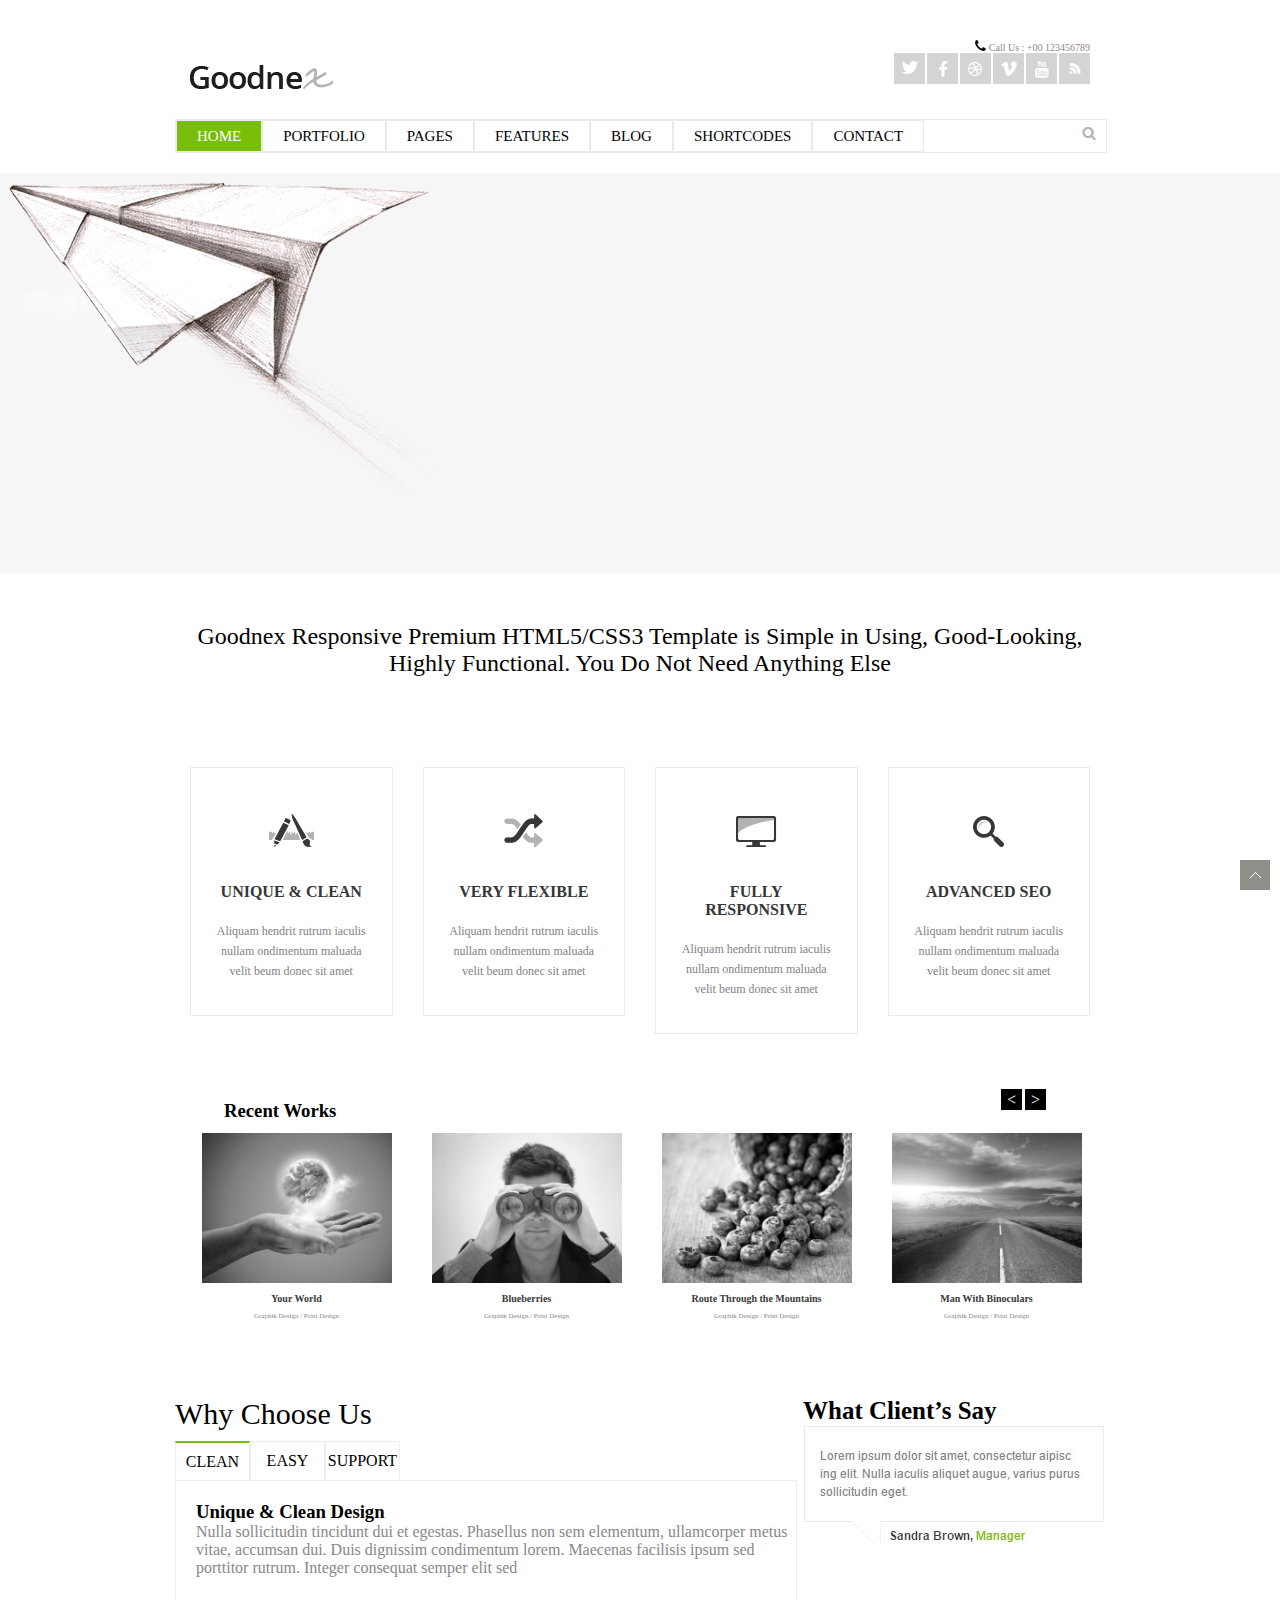
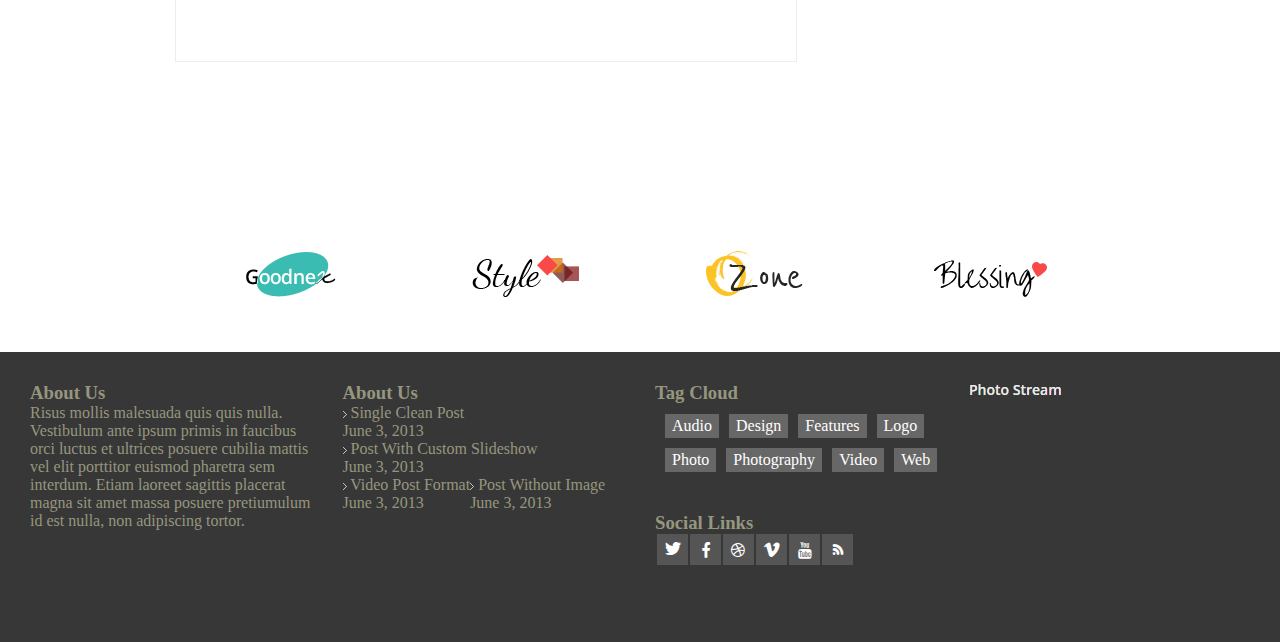
<file: index.html>
<!DOCTYPE HTML PUBLIC "-//W3C//DTD HTML 4.01//EN" "http://www.w3.org/TR/html4/strict.dtd">
<html lang="en">
<head>
	<meta http-equiv="Content-Type" content="text/html;charset=UTF-8">
	<title>10.22星期天作业</title>
	<link rel="stylesheet" href="10.22zuoye.css">
	<link rel="stylesheet" href="shange.css">

</head>
<style>
	@media screen and (min-width: 1200px) {
		.contain{
			width: 960px;
		}
		.dingbu-c{
			width: 100%;
		}
		.tp{
			display: block;
			margin: 0 auto;
		}
		.tp111{
			margin-top: 10px;
		}
		.dccc{
			width: 100%;
		}
		
		#like .link-a{
			width: 65%;
			margin: 0 auto;
		}
		#like{
			width: 100%;
		}
		#dingbu > .dbbb{
			margin-top: 150px;
			margin-bottom: 50px;
		}
		#dingbu .choose{
			height: 300px;
		}
		.choose{
			margin-top: 50px;
		}
	}
	@media screen and (max-width: 1200px) and (min-width: 992px) {
		.contain{
			width: auto;
		}
		.dingbu-a{
			width: 50%;
		}
		.dingbu-b{
			width: 50%;
		}
		.dinbu-c{
			width: auto;
		}
		.tp{
			display: block;
			margin: 0 auto;
		}
		.dccc{
			width: 100%;

		}
		
		#like{
			width: 100%;
		}
		#like .link-a{
			width: 75%;
			margin: 0 auto;
		}
		.hyp-b{
			margin: 0 auto;
		}
		#dingbu.dbbb{
		margin-top:150px;
			margin-bottom: 30px;

		}
		#dingbu .choose{
			height: 300px;
		}
		.choose{
			margin-top: 50px;
		}
	}
	@media screen and (max-width: 992px) and (min-width: 768px) {
		.contain{
			width: auto;
		}
		.dingbu-a{
			width: 50%;
		}
		.dingbu-b{
			width: 50%;
		}
		.dinbu-c{
			width: auto;
		}
		.dingbu-c-a{
			display: none;
		}
		.tp{
			display: block;
			margin: 0 auto;
		}
		.tp111{
			margin-top: 10px;
		}
		.dccc{
			width: 100%;

		}
		
		#like .link-a{
			width: 90%;
			margin: 0 auto;
		}
		#like{
			width: 100%;
		}
		#dingbu.dbbb{
			margin-top: 150px;
			margin-bottom: 30px;

		}
		#dingbu .choose{
			height: 300px;
		}

	}
	@media screen and (max-width: 768px) {
		.dingbu{
			width: auto;
		}
		
		#logo{
			width: 100%;
			margin: 0 auto;
			clear: both;	
			float: none;
			text-align: center;
		}
		.dingbu-b{
			width: 100%;
			margin: 0 auto;
			clear: both;	
			float: none;
			text-align: center;	
		}
		.Call{
			width: 100%;
			margin: 0 auto;
			clear: both;	
			float: none;
			text-align: center;	
		}
		.kdiv{
			width: 100%;
			margin: 0 auto;
			clear: both;	
			float: none;
			text-align: center;	
		}
		.shiliantu{
			width:50%;
			float: none;
			margin: 0 auto;
		}
		.dingbu-c-a{
			display: none;
		}
		.dinbu-c{
			width: 100%;
		}
		.tp{
			display: block;
			margin: 0 auto;
		}
		.tp111{
			margin-top: 10px;
		}
		.dccc{
			width: 100%;
		}
		
		#like .link-a{
			width: 80%;
			margin: 0 auto;
		}
		#like{
			width: 100%;
		}
		.hyp-b{
			width: 100%;
			margin: 0 auto;
			overflow: hidden;
		}

		#like > .hyp-b > .hyp-b-a:nth-of-type(2) , #like > .hyp-b > .hyp-b-a:nth-of-type(3) , #like > .hyp-b > .hyp-b-a:nth-of-type(4){
			display: none;
		}
		#dingbu .choose .row .choose-A {
			width: 500px;
			height: 250px;
		}
		#dingbu .choose .row .choose-c{
			margin-top: 50px;
			width: 100%;

		}
		#dingbu .choose{
			width: 100%;
		}
		body{
			width: 100%;
		}
		.dingbu-c{
			display: none;
		}
		#dingbu.dbbb{
			margin-top: 150px;
			margin-bottom: 30px;
		}
		.tpaa{
	margin-top: 30px;
}
		#banner{
			width: 100%;
		}
}
</style>
<body>
	<!-- 顶部 -->
	<div id='dingbu'>
		<div class='dingbu contain'>
			<div class='row'>
				<div class='dingbu-a col-lg-6 col-md-6 col-sm-6 col-xs-12'>
					<div id="logo">
						<a href="index.html">
							<img src="img/logo.png" alt="logo">
						</a>
					</div>
				</div>
				<div class='dingbu-b col-lg-6 col-md-6 col-sm-6 col-xs-12'>
						<div class='Call'><img src="img/Call.jpg" alt=""> Call Us : +00 123456789</div>
						<div class='kdiv'></div>
						<ul class='shiliantu'>
							<li class='twitter'><a href="">&#xe89d;</a></li>
							<li class='twitter facebook'><a href="">&#xe6c3;</a></li>
							<li class='twitter dribbble'><a href="">&#xe6ac;</a></li>
							<li class='twitter vimeo'><a href="">&#xe61c;</a></li>
							<li class='twitter youtube'><a href="">&#xe6d7;</a></li>
							<li class='twitter rss'><a href="">&#xe6cc;</a></li>
						</ul>
				</div>
			</div>
			<div class='dingbu-c'>
					<div class='dingbu-c-a'>
						<ul>
							<li class='green'><a href="" >HOME</a></li>
							<li><a href="" class='fff'>PORTFOLIO</a></li>
							<li><a href="" class='fff'>PAGES</a></li>
							<li><a href="" class='fff'>FEATURES</a></li>
							<li><a href="" class='fff'>BLOG</a></li>
							<li><a href="" class='fff'>SHORTCODES</a></li>
							<li><a href="" class='fff'>CONTACT</a></li>
						</ul>
					</div>
					<div class='dingbu-c-b'>
						<a href=""><img src="img/sousuo1.jpg" alt=""></a>
					</div>
			</div>
	</div>
	<!-- banner -->
	

	<div id='banner'>
		<img src="img/banner1.png" alt="" class='banner1'>
		<img src="img/banner2.png" alt="" class='banner2'>
		<img src="img/banner3.png" alt="" class='banner3'>
		<img src="img/bannerfj.png" alt="" class='banner4'>
		<img src="img/bannerfj2.png" alt="" class='banner5'>

		<h1>Incredibly Clean</h1>
		<div class='bannerone'><span>and Amazingly Multifunctional</span></div>
		<div class='bannertwo'><span>Fully Responsive Template!</span></div>
	</div>





	<!-- banner下 -->
	<div class='wz contain'>
			<h2>Goodnex Responsive Premium HTML5/CSS3 Template is Simple in Using, Good-Looking, 
				Highly Functional. You Do Not Need Anything Else</h2>
	</div>
<div class="contain tp111">
		<div class="row">
			<div class="col-lg-3 col-md-4 col-sm-6 col-xs-12">
				<div class="box">
						<div class="hide"></div>
						<div class="box-center">
							<i class="i1"></i>
							<h5>Unique & Clean</h5>
							<p>
								
								Aliquam hendrit  rutrum iaculis nullam ondimentum maluada velit beum donec 
								sit amet 
							
							</p>
						</div>
						
					</div>
			</div>
		
			<div class="col-lg-3 col-md-4 col-sm-6 col-xs-12">
				<div class="box">
						<div class="hide"></div>
						<div class="box-center">
							<i class="i2"></i>
							<h5>VERY FLEXIBLE</h5>
							<p>
								
								Aliquam hendrit rutrum iaculis nullam ondimentum maluada velit beum donec sit amet 
							
							</p>
						</div>
						
					</div>
			</div>
			<div class="col-lg-3 col-md-4 col-sm-6 col-xs-12">
			<div class="box">
						<div class="hide"></div>
						<div class="box-center">
							<i class="i3"></i>
							<h5>FULLY RESPONSIVE</h5>
							<p>
								
								Aliquam hendrit rutrum iaculis nullam ondimentum maluada velit beum donec sit amet
							
							</p>
						</div>
						
					</div>
			</div>
		
			<div class="col-lg-3 col-md-4 col-sm-6 col-xs-12">
				<div class="box">
						<div class="hide"></div>
						<div class="box-center">
							<i class="i4"></i>
							<h5>ADVANCED SEO</h5>
							<p>
								
								Aliquam hendrit rutrum iaculis nullam ondimentum maluada velit beum donec sit amet 
							
							</p>
						</div>
						
					</div>
			</div>
		</div>
</div>
<div id='like'>
	<div class='link-a'>
		<h3>Recent Works</h3>
		<div class='hyp'>
			<div class='hyp-a'><a href="">&lt;</a></div>
			<div class='hyp-a'><a href="">&gt;</a></div>
		</div>	
	</div>
	<div class='hyp-b'>
		<a href=""><div class='hyp-b-a'><div class='q11'></div>
			<h6>Your World</h6>
			<span>Graphik Design / Print Design</span>
		<div class='jiahao'><div><img src="img/1.png" alt=""></div></div>

		</div></a>
		<a href=""><div class='hyp-b-a'><div class='q22'></div>
			<h6>Blueberries</h6>
			<span>Graphik Design / Print Design</span>
			<div class='jiahao'><div><img src="img/1.png" alt=""></div></div>
		</div></a>
		<a href=""><div class='hyp-b-a'><div class='q33'></div>
			<h6>Route Through the Mountains</h6>
			<span>Graphik Design / Print Design</span>
			<div class='jiahao'><div><img src="img/1.png" alt=""></div></div>
		</div></a>
		<a href=""><div class='hyp-b-a'><div class='q44'></div>
		<h6>Man With Binoculars</h6>
			<span>Graphik Design / Print Design</span>
			<div class='jiahao'><div><img src="img/1.png" alt=""></div></div>
		</div></a>
	</div>		
</div>


<div class='choose contain'>
	<div class='row'>
		<div class='choose-A  col-md-6 col-sm-6 col-xs-12'>
			<div class='choose-a'>
					<span class='dbt'>Why Choose Us</span> 
					<div class='dbt-a'></div>
					<div class='choose-a-b'>
						<div class='choose-a-b-a choose-a-b-b'><a href="">CLEAN</a></div>
						<div class='choose-a-b-a'><a href="">EASY</a></div>
						<div class='choose-a-b-a'><a href="">SUPPORT</a></div>
					</div>
					<div class='choose-b '>
						<div>
							<h3>Unique & Clean Design</h3>
							<span class='wzzz'>Nulla sollicitudin tincidunt dui et egestas. Phasellus non sem elementum, ullamcorper metus vitae, accumsan dui. Duis dignissim condimentum lorem. Maecenas facilisis ipsum sed porttitor rutrum. Integer consequat semper elit sed <viverra class=""></viverra></span>
						</div>
					</div>
			</div>
		</div>
		<div class='choose-c  col-md-6 col-sm-6 col-xs-12'>
			<h4>What Client’s Say</h4>
			<img src="img/goodne.jpg" alt="">
		</div>
	</div>
</div>
<div class="dbbb contain">
		<div class="row">
			<div class="tpaa col-lg-3 col-md-4 col-sm-6 col-xs-12">
				<img src="img/db1.png" alt="" class='tp'>
			</div>
		
			<div class="tpaa col-lg-3 col-md-4 col-sm-6 col-xs-12">
				<img src="img/db2.png" alt="" class='tp'>
			</div>
			<div class="tpaa col-lg-3 col-md-4 col-sm-6 col-xs-12">
				<img src="img/db3.png" alt="" class='tp'>
			</div>
		
			<div class="tpaa col-lg-3 col-md-4 col-sm-6 col-xs-12">
				<img src="img/db4.png" alt="" class='tp'>
			</div>
		</div>
</div>

<div class="dccc contain">
		<div class="row dccc-a">
			<div class="dccc-a-a col-lg-3 col-md-4 col-sm-6 col-xs-12">
					<h3>About Us</h3>
					<div>Risus mollis malesuada quis quis nulla. Vestibulum ante ipsum primis in faucibus orci luctus et ultrices posuere cubilia mattis vel elit porttitor euismod pharetra sem interdum.
Etiam laoreet sagittis placerat magna sit amet massa posuere pretiumulum id est nulla, non adipiscing tortor.</div>
			</div>
		
			<div class=" dccc-a-a-b col-lg-3 col-md-4 col-sm-6 col-xs-12">
				<h3>About Us</h3>
				<ul>	
						<li> 
					<img src="img/jt1.jpg" alt="">
						Single Clean Post<br/>
						 June 3, 2013</li>
						<li>
					<img src="img/jt1.jpg" alt="">
						Post With Custom Slideshow<br/>
						 June 3, 2013</li>
						<li>
					<img src="img/jt1.jpg" alt="">
						 Video Post Format<br/>
						 June 3, 2013</li>
						<li>
					<img src="img/jt1.jpg" alt="">
						 Post Without Image<br/>
						 June 3, 2013</li>

				</ul>
			</div>
			<div class="dccc-a-a-c col-lg-3 col-md-4 col-sm-6 col-xs-12">
				<div class='dccc-a-a-c-one'>
					<h3>Tag Cloud</h3>
						<div class="wen">
							<a href="" class="third">Audio</a>
							<a href="" class="third">Design</a>
							<a href="" class="third">Features</a>
							<a href="" class="third">Logo</a>
							<a href="" class="third">Photo</a>
							<a href="" class="third">Photography</a>
							<a href="" class="third">Video</a>
							<a href="" class="third">Web</a>
						</div>
				</div>
				<div class='dccc-a-a-c-two'>
					<h3>Social Links</h3>
					<ul class='shiliantu dibushilian'>
								<li class='twitter dibushilian-a'><a href="">&#xe89d;</a></li>
								<li class='twitter dibushilian-a facebook'><a href="">&#xe6c3;</a></li>
								<li class='twitter dibushilian-a dribbble'><a href="">&#xe6ac;</a></li>
								<li class='twitter dibushilian-a vimeo'><a href="">&#xe61c;</a></li>
								<li class='twitter dibushilian-a youtube'><a href="">&#xe6d7;</a></li>
								<li class='twitter dibushilian-a rss'><a href="">&#xe6cc;</a></li>
					</ul>
				</div>
			</div>
		
			<div class="col-lg-3 col-md-4 col-sm-6 col-xs-12">
				<img src="img/dd4.jpg" alt="">

			</div>
		</div>
</div>




<!-- 返回顶部 -->
<a href=""><div class='fh'>
	<img src="img/sjt.jpg" alt="">
</div></a>
</body>
</html>
</file>
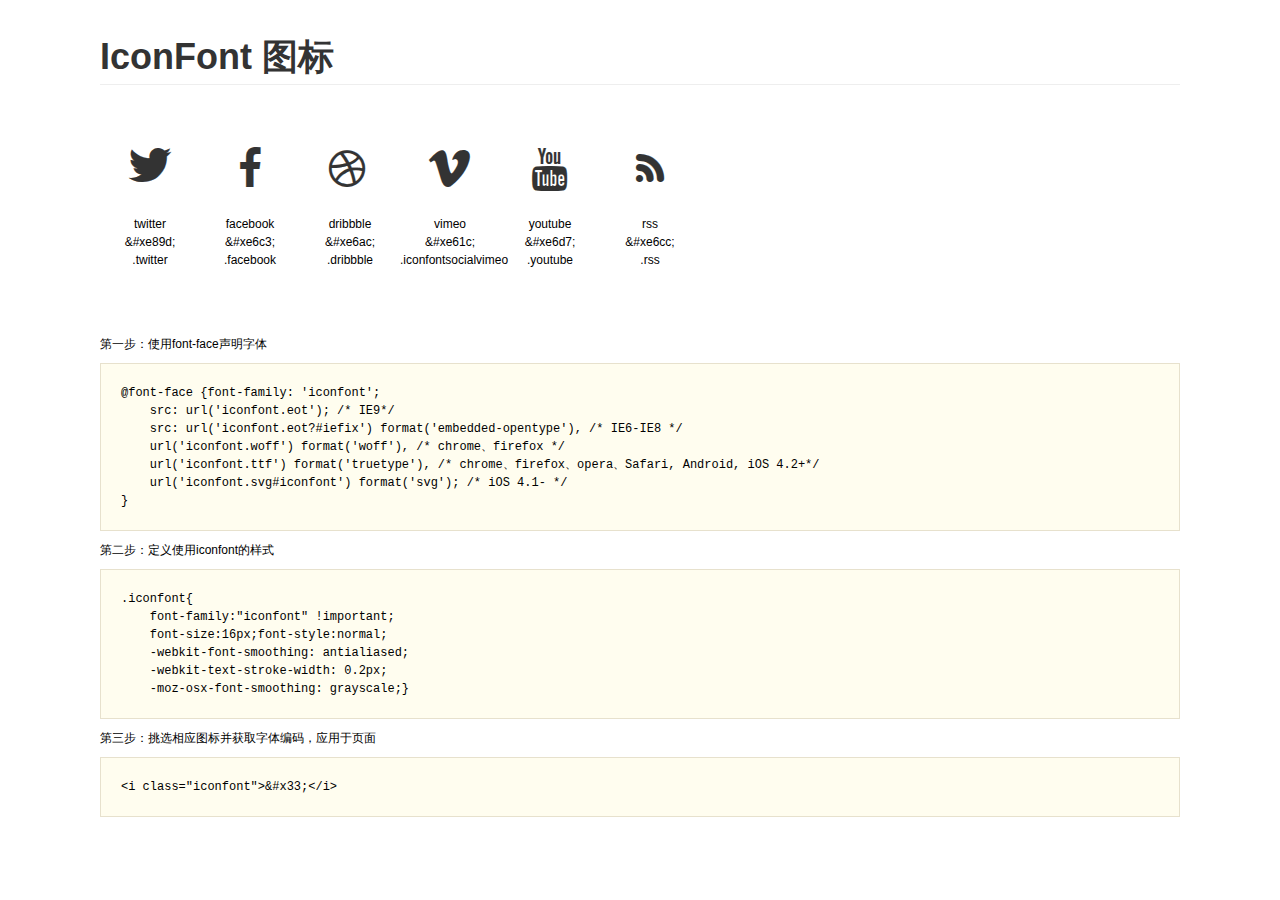
<file: demo.html>
<!DOCTYPE html>
<html>
<head>
    <meta charset="utf-8"/>
    <title>IconFont</title>
    <link rel="stylesheet" href="demo.css">
    <link rel="stylesheet" href="iconfont.css">
</head>
<body>
    <div class="main">
        <h1>IconFont 图标</h1>
        <ul class="icon_lists clear">
            
                <li>
                <i class="icon iconfont">&#xe89d;</i>
                    <div class="name">twitter</div>
                    <div class="code">&amp;#xe89d;</div>
                    <div class="fontclass">.twitter</div>
                </li>
            
                <li>
                <i class="icon iconfont">&#xe6c3;</i>
                    <div class="name">facebook</div>
                    <div class="code">&amp;#xe6c3;</div>
                    <div class="fontclass">.facebook</div>
                </li>
            
                <li>
                <i class="icon iconfont">&#xe6ac;</i>
                    <div class="name">dribbble</div>
                    <div class="code">&amp;#xe6ac;</div>
                    <div class="fontclass">.dribbble</div>
                </li>
            
                <li>
                <i class="icon iconfont">&#xe61c;</i>
                    <div class="name">vimeo</div>
                    <div class="code">&amp;#xe61c;</div>
                    <div class="fontclass">.iconfontsocialvimeo</div>
                </li>
            
                <li>
                <i class="icon iconfont">&#xe6d7;</i>
                    <div class="name">youtube</div>
                    <div class="code">&amp;#xe6d7;</div>
                    <div class="fontclass">.youtube</div>
                </li>
            
                <li>
                <i class="icon iconfont">&#xe6cc;</i>
                    <div class="name">rss</div>
                    <div class="code">&amp;#xe6cc;</div>
                    <div class="fontclass">.rss</div>
                </li>
            
        </ul>


        <div class="helps">
            第一步：使用font-face声明字体
            <pre>
@font-face {font-family: 'iconfont';
    src: url('iconfont.eot'); /* IE9*/
    src: url('iconfont.eot?#iefix') format('embedded-opentype'), /* IE6-IE8 */
    url('iconfont.woff') format('woff'), /* chrome、firefox */
    url('iconfont.ttf') format('truetype'), /* chrome、firefox、opera、Safari, Android, iOS 4.2+*/
    url('iconfont.svg#iconfont') format('svg'); /* iOS 4.1- */
}
</pre>
第二步：定义使用iconfont的样式
            <pre>
.iconfont{
    font-family:"iconfont" !important;
    font-size:16px;font-style:normal;
    -webkit-font-smoothing: antialiased;
    -webkit-text-stroke-width: 0.2px;
    -moz-osx-font-smoothing: grayscale;}
</pre>
第三步：挑选相应图标并获取字体编码，应用于页面
<pre>
&lt;i class="iconfont"&gt;&amp;#x33;&lt;/i&gt;
</pre>
        </div>

    </div>
</body>
</html>
</file>
<file: 10.22zuoye.css>
body,ul,li,ol,dl,dt,dd,p,pre,h1,h2,h3,h4,h5,h6,input{
	margin: 0 ;
	padding: 0;
	list-style-type:none;
}

img{
	border: 0 ;
}
a{
	text-decoration: none;
}
@font-face {font-family: 'iconfont';
    src: url('iconfont.eot'); /* IE9*/
    src: url('iconfont.eot?#iefix') format('embedded-opentype'), /* IE6-IE8 */
    url('iconfont.woff') format('woff'), /* chrome、firefox */
    url('iconfont.ttf') format('truetype'), /* chrome、firefox、opera、Safari, Android, iOS 4.2+*/
    url('iconfont.svg#iconfont') format('svg'); /* iOS 4.1- */
}

#dingbu{
    padding-top: 40px;
    background-color: #fff;
}
.dingbu{
    position: relative;
    width: 960px;
    margin: 0 auto;
    padding: 0;
    height: auto;
}
.dingbu-a {
    width: 460px;
}
#logo {
    display: block;
    float: left;
    line-height: 0;
    margin-top: 25px;
}
.dingbu-b{
	width: 460px;
	/*background: red;*/
	float: right;
}
.Call{
	float: right;
	text-align: right;
	font-size: 10px;
	color: #958582;
}
.kdiv{
	
	clear: both;	
}
.shiliantu{
	float: right;
	width: auto;
	height: 32px;
}
.twitter{
	width: 31px;
	height: 31px;
	background: #D4D4D4;
	text-align: center;
	line-height: 31px;
	float: left;
	margin-left: 2px;
}
.twitter:hover{
	background: #54C2D8;

}
.twitter a{
	font-family: 'iconfont';
	color: #fff;
}
.facebook:hover{
	background: #49699F;
}
.dribbble:hover{
	background: #E36E9D;
}
.vimeo:hover{
	background: #568799;
}
.youtube:hover{
	background: #B72D24;
}
.rss:hover{
	background: #FE9900;
}

.dingbu-c{
	height: auto;
	width: 940px;
	/*background: red;*/
	margin-top: 30px;
	border: 1px solid #EBEBEB;
	height:32px;
	
}
.dingbu-c-a{
	float: left;
}
.dingbu-c-a .green{
	height: 30px;
	float: left;
	background: #79BE0B;
	text-align: center;
	line-height: 30px;
	border: 1px solid #EBEBEB;
}
.dingbu-c-a li{
	height: 30px;
	float: left;
	background: #fff;
	text-align: center;
	line-height: 30px;
	border: 1px solid #EBEBEB;
}
.dingbu-c-a li:hover{
	height: 30px;
	float: left;
	background: #79BE0B;
	text-align: center;
	line-height: 30px;
	border: 1px solid #EBEBEB;
}
.dingbu-c-a li a{
	padding: 0 20px;	
	font-size: 15px;
	font-family: '黑体';
	color: #fff;
}
.dingbu-c-a li a{
	padding: 0 20px;	
	font-size: 15px;
	font-family: '黑体';
	color: #fff;
}
.dingbu-c-a li .fff{
	padding: 0 20px;	
	font-size: 15px;
	font-family: '黑体';
	color: #000;
}
.dingbu-c-a li .fff:hover{
	padding: 0 20px;	
	font-size: 15px;
	font-family: '黑体';
	color: #fff;
}
.dingbu-c-b{
	float: right;
	line-height: 30px;
}.dingbu-c-b img{
	margin-right: 10px;
}

.tp111{
	margin-top: 10px;
}
.WZ h2{
	margin: 0 auto;
}
.wz h2{
	font-weight: normal;
    font-family:'sans-serif';	
    text-align: center;
    margin-top: 50px;
    margin-bottom:50px;
}
.tp222 img{
	display: block;
	margin: 0 auto;
}



#like{
	width: 960px;
	height: 258px;
	/*background: red;*/
	margin: 0 auto;
	margin-top: 5px;
	position: relative;
	overflow: hidden;
	margin-top: 20px;
}
#like .link-a{
	width: 960px;
	height: 44px;
	/*background: blue;	*/
	position: relative;
	line-height: 44px;
}
.link-a h3{
	float: left;
}
.hyp{
	float: right;
	width: 55px;
	height: 21px;
	/*background: red;*/
}
.hyp-a{
	width: 21px;
	height: 21px;
	background: #000;
	float: left;
	text-align: center;
	line-height: 21px;
	border-right: 3px solid #fff;

}
.hyp-a a{
	color: #fff;
	margin-left: 5px;
	margin: 0 auto;
}
.hyp-a:hover{
	background: #79BE0B;
}
.hyp-b{
	margin: 0 auto;
	width: 960px;
	height: 200px;
	text-align: center;
	border-left: 3px solid #fff;


	/*background: red;*/
}
.hyp-b-a{
	width: 190px;
	height: 200px;
	margin-left: 40px;
	float: left;
	text-align: center;

}
.hyp-b-a .q11{
	width: 190px;
	height: 150px;
	background-image: url(img/q11.jpg);
	background-size: cover;
}
.hyp-b-a .q11:hover{
	background-image: url(img/q1.jpg);

}
.hyp-b-a .q22{
	width: 190px;
	height: 150px;
	background-image: url(img/q22.jpg);
	background-size: cover;
}
.hyp-b-a .q22:hover{
	background-image: url(img/q2.jpg);

}
.hyp-b-a .q33{
	width: 190px;
	height: 150px;
	background-image: url(img/q33.jpg);
	background-size: cover;
}
.hyp-b-a .q33:hover{
	background-image: url(img/q3.jpg);

}
.hyp-b-a .q44{
	width: 190px;
	height: 150px;
	background-image: url(img/q44.jpg);
	background-size: cover;
	text-align: center;

}
.hyp-b-a .q44:hover{
	background-image: url(img/q4.jpg);

}
.hyp-b-a:hover{
	border-bottom: 2px solid green;
}
.hyp-b-a h6{
	margin-top: 10px;
	color: #383838;
	text-align: center;
	font-size: 10px;
}
.hyp-b-a span{
	font-family: '黑体';
	font-size: 7px;
	margin: 0 auto;
	color: #888;
}
.jiahao{
	width: 15%;
	z-index: 1000;
	text-align: center;
	margin: 0 auto;
	transition:all 0.3s linear 0s;

}
.jiahao div{
	width: 20px;
	height: 20px;
	background: green;
	text-align: center;
	margin: 0 auto;
	z-index:0;
	transform: translateY(50px) scale(0.5);
	overflow: hidden;
}
.hyp-b-a:hover .jiahao{
	transform: translateY(-190px) scale(1.5);
	opacity: 1;
}








/*文字选项卡*/











.choose{
	position: relative;
	width: 960px;
	height: 260px;
	margin: 0 auto;
	/*background: red;*/

}
.choose-a-A{
	float: left;
	width: 620px;

}
.choose-a{
	width: 620px;
	float: left;
}
.choose .choose-a .dbt{
	font-size: 30px;
	font-family: "Open Sans";
}
.choose-a-b{
	width: 620px;
	height: 35px;
}
.choose-a-b-a{
	width: 73px;
	height: 38px;
	border: 1px solid #ededed;
	float: left;
	text-align: center;
	line-height: 38px;
}
.choose-a-b-a a{
	color: #000;
	font-family: '黑体';
}
.choose-a-b-b{
	border-top: 2px solid #79BE0B;
	border-bottom: 0;
}
.choose-b{
	position: absolute;
	top: 83px;
	width: 620px;
	height: 180px;
	border: 1px solid #EDEDED;
	z-index: 111111;
}
.choose-b div{
	margin-top: 20px;
	margin-left:20px;
}

.choose-b .wzzz{
	font-family: '黑体';
	color: #888;
}
.choose-c{
	float: right;
}
.choose-c h4{
	font-family: "Open Sans";
	font-size: 25px;
}

.dccc{
	width: 100%;
	height: auto;
	background: #373737;
}




.dccc-a{
	margin-top: 30px;
}

.dccc-a-a{
	color: #96967E;
}
.dccc-a-a-b{
	color: #96967E;
}
.dccc-a-a-b ul li{
	float: left;
	display: block;
	color: #96967E;
	font-family: '黑体';
}
.dccc-a-a-b ul li:hover{
	color: #79BE0B;
}
.dccc-a-a-c h3{
	color: #96967E;
}
.wen a{
	display: block;
	padding: 3px 7px;
	background: #676767;
	float: left;
	margin-left: 10px;
	margin-top: 10px;
	color: #fff;
}
.wen a:hover{
	background: #ededed;
	color: #000;
}
.dibushilian{
	float: none;
}
.dibushilian-a{
	background: #555555;
}
.dccc-a-a-c-one{
	height: 130px;
	/*background: red;*/
	overflow: hidden;
}
.dccc-a-a-c-two{
	height: 130px;
	/*background: blue;*/
}










/*返回顶部*/
.fh{
	position: fixed;
	bottom: 10px;
	right: 10px;
	width: 30px;
	height: 30px;
	background: #918F89;
	line-height: 25px;
	text-align: center;

}
.fh:hover{
	background: #79BE0B;
}







.box{
    margin-bottom: 5px;
    padding: 0 25px 20px;
    border-width: 1px;
    border-style: solid;
    border-color: #ebebeb;
    text-align: center;
    position: relative;
}
.box .hide{
	position: absolute;
	left: 0;
	bottom: 0;
	width: 100%;
	height: 0px;
	background: #79be0b;
	transition: all 1s linear;
	z-index: -1;
	opacity: 0;
}
.box .box-center{
    
    z-index: 2;
}
.box .box-center i{
	display: block;
	margin: 40px auto 30px;
    width: 45px;
    height: 45px;
    background-image: url(img/2.png);
    background-repeat: no-repeat;
    z-index: 1;
}
.box .box-center .i1{
    background-position: 0 0;
}
.box .box-center .i2{
    background-position: -45px 0;
}
.box .box-center .i3{
    background-position: -90px 0;
}
.box .box-center .i4{
    background-position: -135px 0;
}
.box .box-center h5{
    margin-bottom: 20px;
    text-transform: uppercase;
    font-weight: 600;
    font-size: 1em;
    color: #363636;
    z-index: 1;
}
.box .box-center p{
    margin: 0 0 1.2em;
    padding: 0;
    line-height: 20px;
    font-size: 0.75em;
    color: #828282;
    z-index: 1;
}
.box:hover .i1{
	animation: one1 0.25s linear normal forwards;
}
.box:hover .i2{
	animation: one1 0.25s linear normal forwards;
}

@keyframes one1{
	from{
		background-position: 0 0;
	}
	to{
		background-position: 0 -45px;
	}
}
@keyframes one2{
	from{
		background-position: -45px 0;
	}
	to{
		background-position: -45px -45px;
	}
}
@keyframes one3{
	from{
		background-position: -90px 0;
	}
	to{
		background-position: -90px -45px;
	}
}
@keyframes one4{
	from{
		background-position: -135px 0;
	}
	to{
		background-position: -135px -45px;
	}
}
.box:hover .i1{
	animation: one1 0.25s linear normal forwards;
}
.box:hover .i2{
	animation: one2 0.25s linear normal forwards;
}
.box:hover .i3{
	animation: one3 0.25s linear normal forwards;
}
.box:hover .i4{
	animation: one4 0.25s linear normal forwards;
}
@keyframes two{
	from{
		height: 0px;
		opacity: 0;
	}
	to{
		height: 100%;
		opacity: 1;
	}
}
.box:hover .hide{
	animation: two 0.25s linear normal forwards;
}
.box:hover{
	background: #79BE0B;
}






/*10.25日早上加*/
.tp111 .row{
	margin-top: 30px;
	margin-bottom: 30px;
}
.choose .choose-a .dbt-a{
	height: 10px;
	width: 100%;

}
#dingbu.dbbb{
	margin-top: 60px;
}


/*banner*/
#banner{
	width: 100%;
	height: 400px;
	margin-top: 20px;
	background: #F6F6F6;
	text-align: center;
	position: relative;
	overflow: hidden;
}
#banner img{
	position: absolute;
	top: 0;
	left: 0;
}
.banner4{
	animation:fj 1s linear  0s 1 forwards; 
}

@keyframes fj{
	0%{
		transform:translateX(930px) translateY(100px);
		opacity: 0;
		z-index: 2;
	}
	100%{
		transform:translateX(600px) translateY(100px);
		opacity: 1;
		z-index: 2;
	}
}
.banner5{
	transform:translateX(1030px) translateY(0px);
		opacity: 0;

	animation:fjtwo  1s linear 0.5s 1 forwards; 

}
@keyframes fjtwo{
	0%{
		transform:translateX(1030px) translateY(0px);
		opacity: 0;
		z-index: 1;
	}
	100%{
		transform:translateX(800px) translateY(0px);
		opacity: 1;
		z-index: 1;
	}
}
.banner1{
	animation:bjhei  0.3s linear 0.1s 1 forwards; 
		opacity: 0;

}
@keyframes bjhei{
	0%{
		transform:translateX(100px) translateY(-300px);
		opacity: 0;
		z-index: 1;
	}
	100%{
		transform:translateX(100px) translateY(0px);
		opacity: 1;
		z-index: 1;
	}
}
.banner2{
	animation:yunone  0.3s linear 0.1s 1 forwards; 
	opacity: 0;
}
@keyframes yunone{
	0%{
		transform:translateX(600px) translateY(0px);
		opacity: 0;
		z-index: 1;
	}
	100%{
		transform:translateX(500px) translateY(0px);
		opacity: 1;
		z-index: 1;
	}
}
.banner3{
	animation:yuntwo  0.3s linear 0.1s 1 forwards; 
}
@keyframes yuntwo{
	0%{
		transform:translateX(600px) translateY(0px);
		opacity: 0;
		z-index: 1;
	}
	100%{
		transform:translateX(500px) translateY(0px);
		opacity: 1;
		z-index: 1;
	}
}



#banner h1{
	font-family: '黑体';
	font-size: 40px;
	animation:wza  0.6s linear 0.7s 1 forwards; 
	opacity: 0
}

@keyframes wza{
	0%{
		transform:translateX(-500px) translateY(200px);
		opacity: 0;
		z-index: 4;
	}
	100%{
		transform:translateX(-200px) translateY(200px);
		opacity: 1;
		z-index: 4;

	}
}
#banner .bannerone,#banner .bannertwo{

	animation:bannerone  0.6s linear 0.7s 1 forwards; 
	opacity: 0;
}
#banner .bannertwo{
	margin-top: 20px;
}

#banner .bannerone span,#banner .bannertwo span{
	/*animation:bannerone  0.6s linear 0.7s 1 forwards; */
	font-size: 20px;
	background: #79BE0B;
	padding: 0 20px;
	color: #fff;
}

@keyframes bannerone{
	0%{
		transform:translateX(800px) translateY(1200px);
		opacity: 0;
		z-index: 4;
	}
	100%{
		transform:translateX(-200px) translateY(200px);
		opacity: 1;
		z-index: 4;

	}
}
</file>
<file: shange.css>
*{
		padding: 0;
		margin: 0;
		list-style-type: none;
	}
	.contain{
		height: auto;
		overflow: hidden;
		padding:0  15px;
		box-sizing:border-box;
		margin: 0 auto;
		/*border: 1px solid #888;*/
	}
	.contain > .row{
		/*width: 100%;*/
		height: auto;
		overflow: hidden;
		box-sizing:border-box;
		/*margin: 0 -15px;*/
	}
	@media screen and (min-width: 1200px) {
		.contain > .row > .col-lg-1{
			width: 8.33333333%;
			height: auto;
			float: left;
			padding: 0 15px;
			box-sizing:border-box;
		}
		.contain > .row > .col-lg-2{
			width: 16.66666666%;
			height: auto;
			float: left;
			padding: 0 15px;
			box-sizing:border-box;
		}
		.contain > .row > .col-lg-3{
			width: 25%;
			height: auto;
			float: left;
			padding: 0 15px;
			box-sizing:border-box;
		}
		.contain > .row > .col-lg-4{
			width: 33.33333333%;
			height: auto;
			float: left;
			padding: 0 15px;
			box-sizing:border-box;
		}
		.contain > .row > .col-lg-5{
			width: 41.66666666%;
			height: auto;
			float: left;
			padding: 0 15px;
			box-sizing:border-box;
		}
		.contain > .row > .col-lg-6{
			width: 50%;
			height: auto;
			float: left;
			padding: 0 15px;
			box-sizing:border-box;
		}
		.contain > .row > .col-lg-7{
			width: 58.3333333%;
			height: auto;
			float: left;
			padding: 0 15px;
			box-sizing:border-box;
		}
		.contain > .row > .col-lg-8{
			width: 66.66666666%;
			height: auto;
			float: left;
			padding: 0 15px;
			box-sizing:border-box;
		}
		.contain > .row > .col-lg-9{
			width: 75%;
			height: auto;
			float: left;
			padding: 0 15px;
			box-sizing:border-box;
		}
		.contain > .row > .col-lg-10{
			width: 83.3333333%;
			height: auto;
			float: left;
			padding: 0 15px;
			box-sizing:border-box;
		}
		.contain > .row > .col-lg-11{
			width: 91.6666666%;
			height: auto;
			float: left;
			padding: 0 15px;
			box-sizing:border-box;
		}
		.contain > .row > .col-lg-12{
			width: 100%;
			height: auto;
			float: left;
			padding: 0 15px;
			box-sizing:border-box;
		}
	}
	@media screen and (max-width: 1200px) and (min-width: 992px) {
		.contain > .row > .col-md-1{
			width: 8.33333333%;
			height: auto;
			float: left;
			padding: 0 15px;
			box-sizing:border-box;
		}
		.contain > .row > .col-md-2{
			width: 16.66666666%;
			height: auto;
			float: left;
			padding: 0 15px;
			box-sizing:border-box;
		}
		.contain > .row > .col-md-3{
			width: 25%;
			height: auto;
			float: left;
			padding: 0 15px;
			box-sizing:border-box;
		}
		.contain > .row > .col-md-4{
			width: 33.33333333%;
			height: auto;
			float: left;
			padding: 0 15px;
			box-sizing:border-box;
		}
		.contain > .row > .col-md-5{
			width: 41.66666666%;
			height: auto;
			float: left;
			padding: 0 15px;
			box-sizing:border-box;
		}
		.contain > .row > .col-md-6{
			width: 50%;
			height: auto;
			float: left;
			padding: 0 15px;
			box-sizing:border-box;
		}
		.contain > .row > .col-md-7{
			width: 58.3333333%;
			height: auto;
			float: left;
			padding: 0 15px;
			box-sizing:border-box;
		}
		.contain > .row > .col-md-8{
			width: 66.66666666%;
			height: auto;
			float: left;
			padding: 0 15px;
			box-sizing:border-box;
		}
		.contain > .row > .col-md-9{
			width: 75%;
			height: auto;
			float: left;
			padding: 0 15px;
			box-sizing:border-box;
		}
		.contain > .row > .col-md-10{
			width: 83.3333333%;
			height: auto;
			float: left;
			padding: 0 15px;
			box-sizing:border-box;
		}
		.contain > .row > .col-md-11{
			width: 91.6666666%;
			height: auto;
			float: left;
			padding: 0 15px;
			box-sizing:border-box;
		}
		.contain > .row > .col-md-12{
			width: 100%;
			height: auto;
			float: left;
			padding: 0 15px;
			box-sizing:border-box;
		}
	}
	@media screen and (max-width: 992px) and (min-width: 768px) {
		.contain > .row > .col-sm-1{
			width: 8.33333333%;
			height: auto;
			float: left;
			padding: 0 15px;
			box-sizing:border-box;
		}
		.contain > .row > .col-sm-2{
			width: 16.66666666%;
			height: auto;
			float: left;
			padding: 0 15px;
			box-sizing:border-box;
		}
		.contain > .row > .col-sm-3{
			width: 25%;
			height: auto;
			float: left;
			padding: 0 15px;
			box-sizing:border-box;
		}
		.contain > .row > .col-sm-4{
			width: 33.33333333%;
			height: auto;
			float: left;
			padding: 0 15px;
			box-sizing:border-box;
		}
		.contain > .row > .col-sm-5{
			width: 41.66666666%;
			height: auto;
			float: left;
			padding: 0 15px;
			box-sizing:border-box;
		}
		.contain > .row > .col-sm-6{
			width: 50%;
			height: auto;
			float: left;
			padding: 0 15px;
			box-sizing:border-box;
		}
		.contain > .row > .col-sm-7{
			width: 58.3333333%;
			height: auto;
			float: left;
			padding: 0 15px;
			box-sizing:border-box;
		}
		.contain > .row > .col-sm-8{
			width: 66.66666666%;
			height: auto;
			float: left;
			padding: 0 15px;
			box-sizing:border-box;
		}
		.contain > .row > .col-sm-9{
			width: 75%;
			height: auto;
			float: left;
			padding: 0 15px;
			box-sizing:border-box;
		}
		.contain > .row > .col-sm-10{
			width: 83.3333333%;
			height: auto;
			float: left;
			padding: 0 15px;
			box-sizing:border-box;
		}
		.contain > .row > .col-sm-11{
			width: 91.6666666%;
			height: auto;
			float: left;
			padding: 0 15px;
			box-sizing:border-box;
		}
		.contain > .row > .col-sm-12{
			width: 100%;
			height: auto;
			float: left;
			padding: 0 15px;
			box-sizing:border-box;
		}
	}
	@media screen and (max-width: 768px) {
		.contain > .row > .col-xs-1{
			width: 8.33333333%;
			height: auto;
			float: left;
			padding: 0 15px;
			box-sizing:border-box;
		}
		.contain > .row > .col-xs-2{
			width: 16.66666666%;
			height: auto;
			float: left;
			padding: 0 15px;
			box-sizing:border-box;
		}
		.contain > .row > .col-xs-3{
			width: 25%;
			height: auto;
			float: left;
			padding: 0 15px;
			box-sizing:border-box;
		}
		.contain > .row > .col-xs-4{
			width: 33.33333333%;
			height: auto;
			float: left;
			padding: 0 15px;
			box-sizing:border-box;
		}
		.contain > .row > .col-xs-5{
			width: 41.66666666%;
			height: auto;
			float: left;
			padding: 0 15px;
			box-sizing:border-box;
		}
		.contain > .row > .col-xs-6{
			width: 50%;
			height: auto;
			float: left;
			padding: 0 15px;
			box-sizing:border-box;
		}
		.contain > .row > .col-xs-7{
			width: 58.3333333%;
			height: auto;
			float: left;
			padding: 0 15px;
			box-sizing:border-box;
		}
		.contain > .row > .col-xs-8{
			width: 66.66666666%;
			height: auto;
			float: left;
			padding: 0 15px;
			box-sizing:border-box;
		}
		.contain > .row > .col-xs-9{
			width: 75%;
			height: auto;
			float: left;
			padding: 0 15px;
			box-sizing:border-box;
		}
		.contain > .row > .col-xs-10{
			width: 83.3333333%;
			height: auto;
			float: left;
			padding: 0 15px;
			box-sizing:border-box;
		}
		.contain > .row > .col-xs-11{
			width: 91.6666666%;
			height: auto;
			float: left;
			padding: 0 15px;
			box-sizing:border-box;
		}
		.contain > .row > .col-xs-12{
			width: 100%;
			height: auto;
			float: left;
			padding: 0 15px;
			box-sizing:border-box;
		}
	}
	}
</file>
<file: iconfont.css>
@font-face {font-family: "iconfont";
  src: url('iconfont.eot?t=1477149598'); /* IE9*/
  src: url('iconfont.eot?t=1477149598#iefix') format('embedded-opentype'), /* IE6-IE8 */
  url('iconfont.woff?t=1477149598') format('woff'), /* chrome, firefox */
  url('iconfont.ttf?t=1477149598') format('truetype'), /* chrome, firefox, opera, Safari, Android, iOS 4.2+*/
  url('iconfont.svg?t=1477149598#iconfont') format('svg'); /* iOS 4.1- */
}

.iconfont {
  font-family:"iconfont" !important;
  font-size:16px;
  font-style:normal;
  -webkit-font-smoothing: antialiased;
  -webkit-text-stroke-width: 0.2px;
  -moz-osx-font-smoothing: grayscale;
}
.icon-twitter:before { content: "\e89d"; }
.icon-facebook:before { content: "\e6c3"; }
.icon-dribbble:before { content: "\e6ac"; }
.icon-iconfontsocialvimeo:before { content: "\e61c"; }
.icon-youtube:before { content: "\e6d7"; }
.icon-rss:before { content: "\e6cc"; }
</file>
<file: demo.css>
*{margin: 0;padding: 0;list-style: none;}
/*
KISSY CSS Reset
理念：1. reset 的目的不是清除浏览器的默认样式，这仅是部分工作。清除和重置是紧密不可分的。
2. reset 的目的不是让默认样式在所有浏览器下一致，而是减少默认样式有可能带来的问题。
3. reset 期望提供一套普适通用的基础样式。但没有银弹，推荐根据具体需求，裁剪和修改后再使用。
特色：1. 适应中文；2. 基于最新主流浏览器。
维护：玉伯<lifesinger@gmail.com>, 正淳<ragecarrier@gmail.com>
 */

/** 清除内外边距 **/
body, h1, h2, h3, h4, h5, h6, hr, p, blockquote, /* structural elements 结构元素 */
dl, dt, dd, ul, ol, li, /* list elements 列表元素 */
pre, /* text formatting elements 文本格式元素 */
form, fieldset, legend, button, input, textarea, /* form elements 表单元素 */
th, td /* table elements 表格元素 */ {
  margin: 0;
  padding: 0;
}

/** 设置默认字体 **/
body,
button, input, select, textarea /* for ie */ {
  font: 12px/1.5 tahoma, arial, \5b8b\4f53, sans-serif;
}
h1, h2, h3, h4, h5, h6 { font-size: 100%; }
address, cite, dfn, em, var { font-style: normal; } /* 将斜体扶正 */
code, kbd, pre, samp { font-family: courier new, courier, monospace; } /* 统一等宽字体 */
small { font-size: 12px; } /* 小于 12px 的中文很难阅读，让 small 正常化 */

/** 重置列表元素 **/
ul, ol { list-style: none; }

/** 重置文本格式元素 **/
a { text-decoration: none; }
a:hover { text-decoration: underline; }


/** 重置表单元素 **/
legend { color: #000; } /* for ie6 */
fieldset, img { border: 0; } /* img 搭车：让链接里的 img 无边框 */
button, input, select, textarea { font-size: 100%; } /* 使得表单元素在 ie 下能继承字体大小 */
/* 注：optgroup 无法扶正 */

/** 重置表格元素 **/
table { border-collapse: collapse; border-spacing: 0; }

/* 清除浮动 */
.ks-clear:after, .clear:after {
  content: '\20';
  display: block;
  height: 0;
  clear: both;
}
.ks-clear, .clear {
  *zoom: 1;
}

.main {padding: 30px 100px;}
.main h1{font-size:36px; color:#333; text-align:left;margin-bottom:30px; border-bottom: 1px solid #eee;}

.helps{margin-top:40px;}
.helps pre{
  padding:20px;
  margin:10px 0;
  border:solid 1px #e7e1cd;
  background-color: #fffdef;
  overflow: auto;
}

.icon_lists li{
  float:left;
  width: 100px;
  height:180px;
  text-align: center;
}
.icon_lists .icon{
  font-size: 42px;
  line-height: 100px;
  margin: 10px 0;
  color:#333;
  -webkit-transition: font-size 0.25s ease-out 0s;
  -moz-transition: font-size 0.25s ease-out 0s;
  transition: font-size 0.25s ease-out 0s;

}
.icon_lists .icon:hover{
  font-size: 100px;
}
</file>
